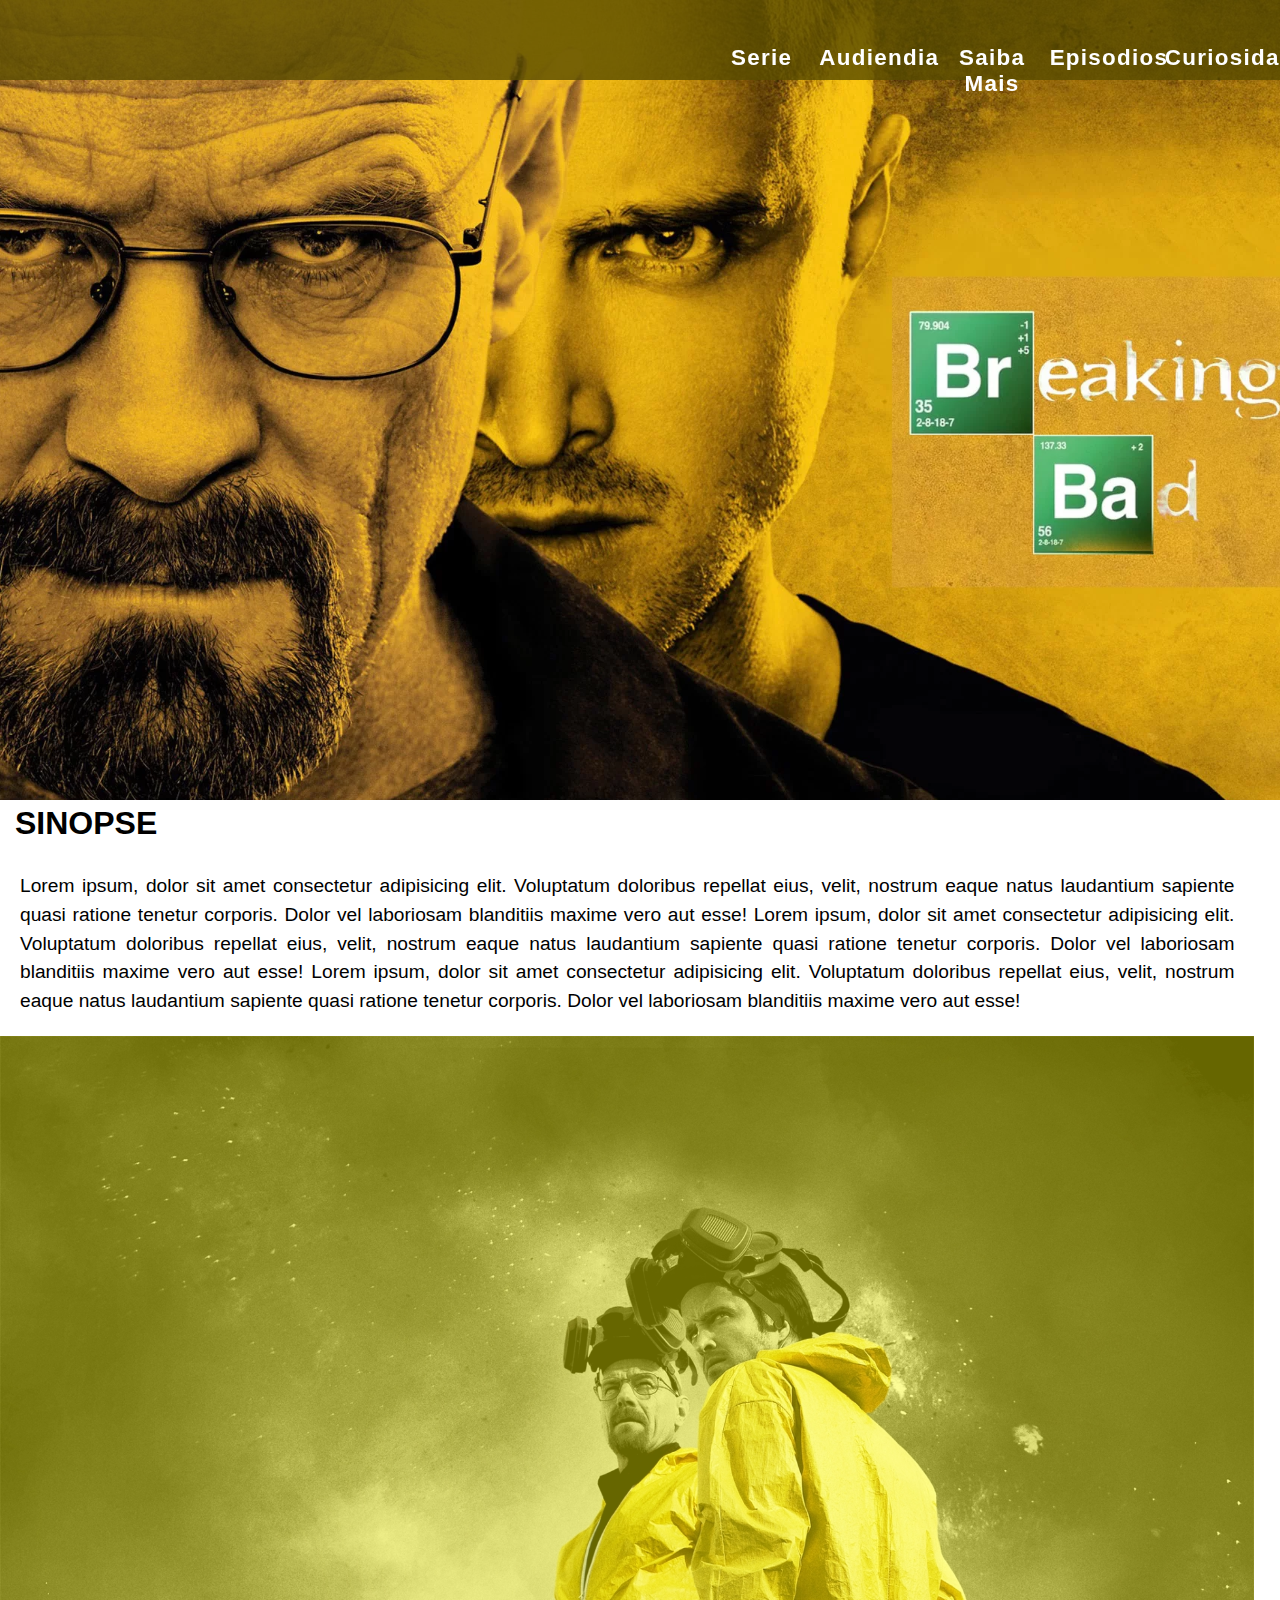
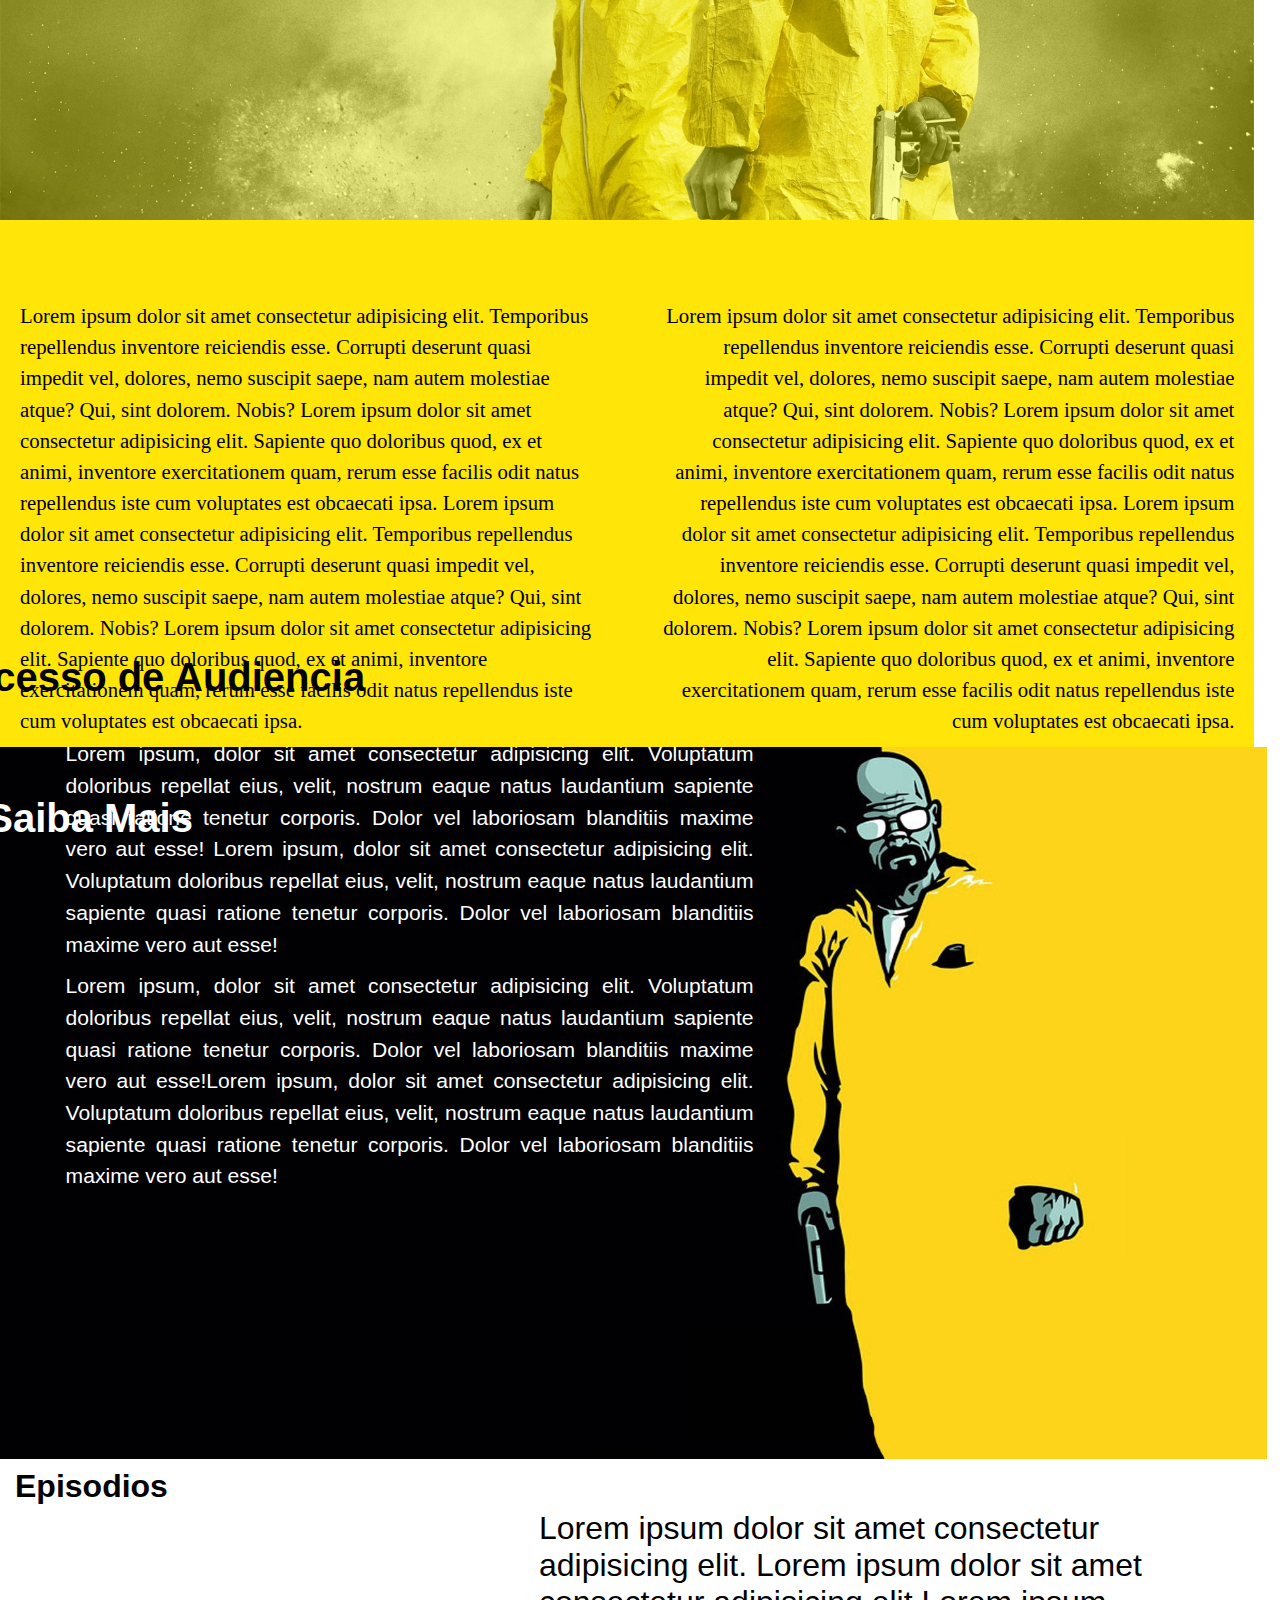
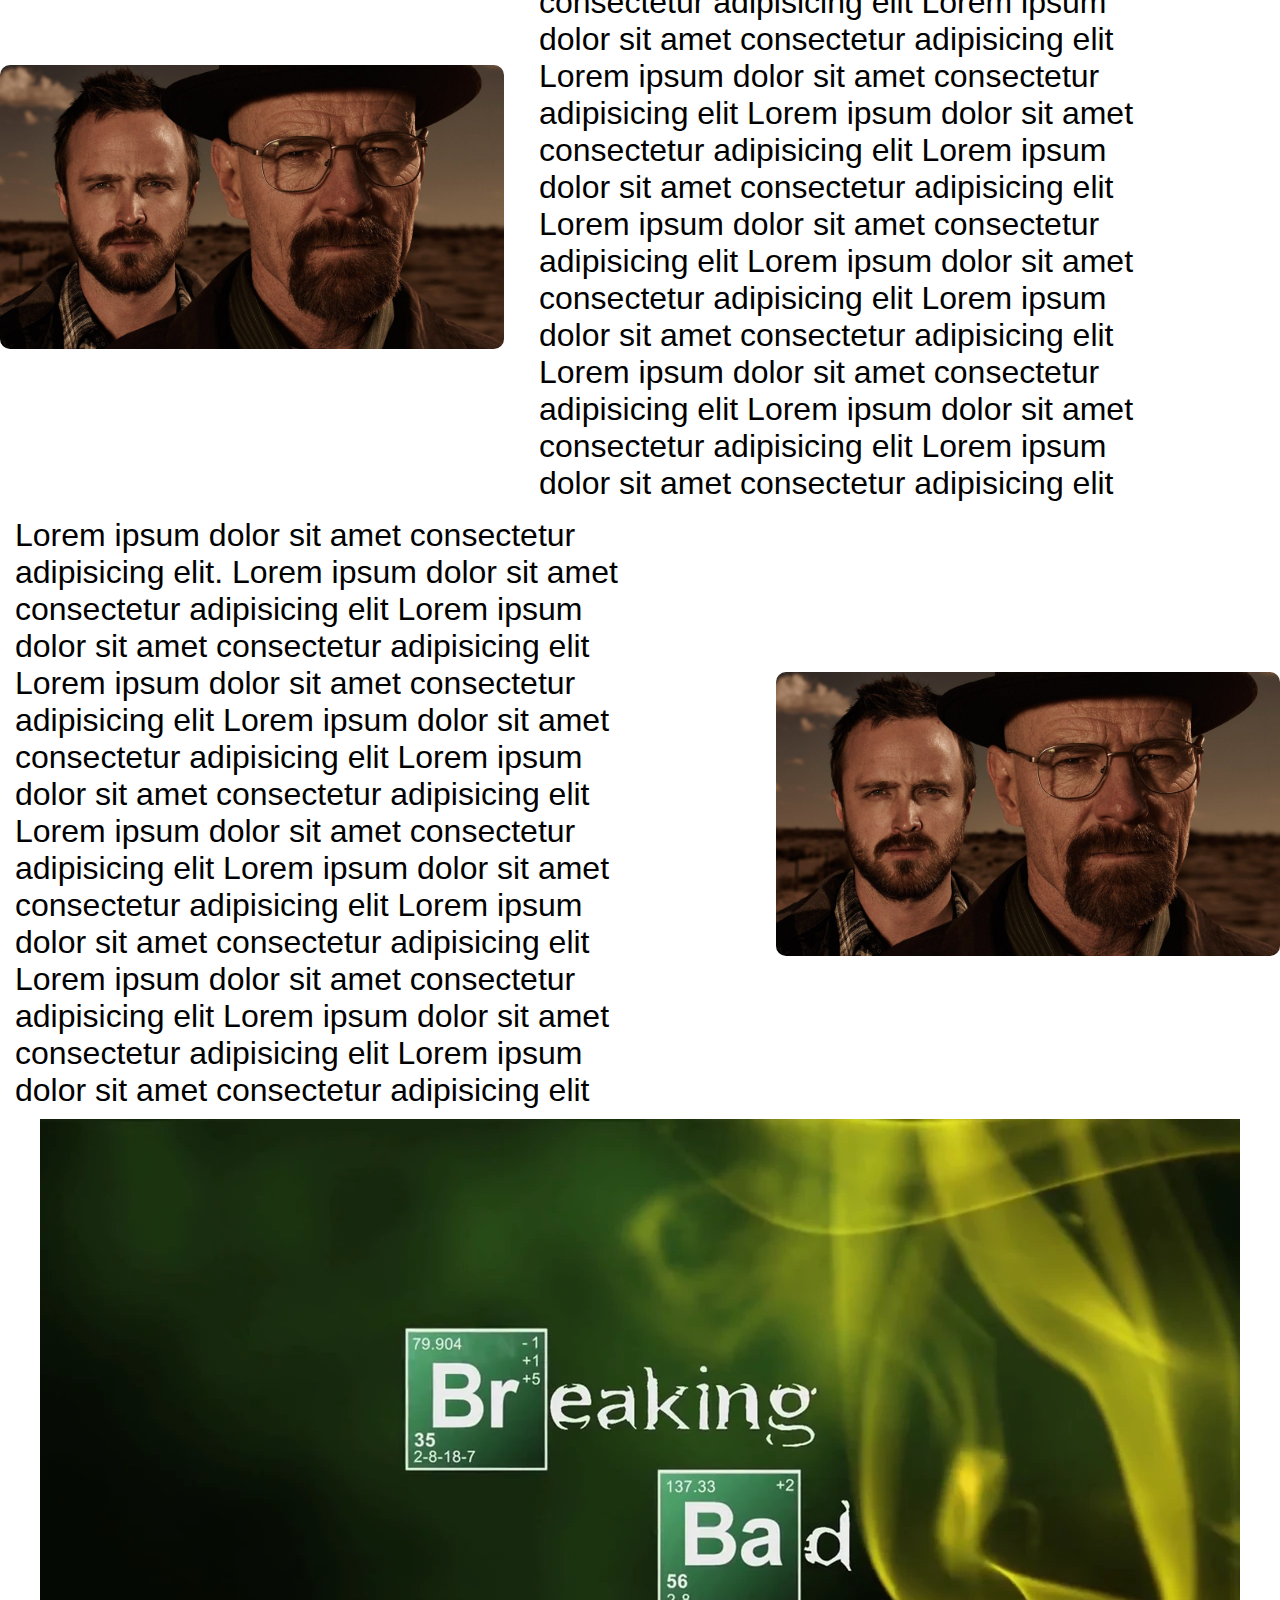
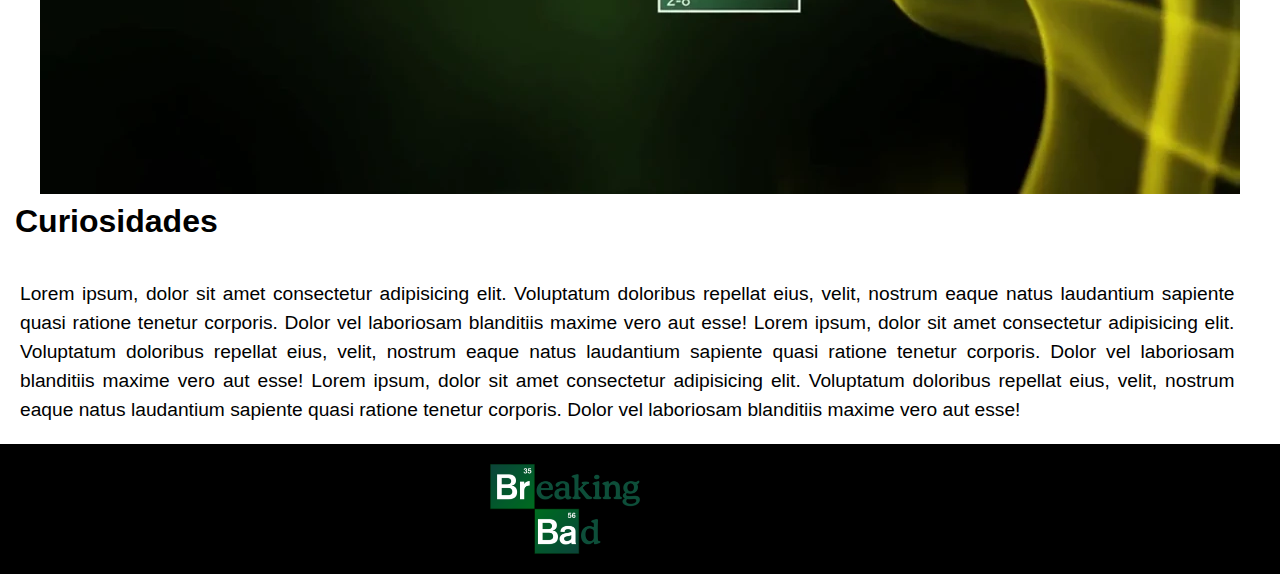
<file: BreakingBad-master/index.html>
<!DOCTYPE html>
<html lang="pt">
<head>
    <meta charset="UTF-8">
    <meta name="viewport" content="width=device-width, initial-scale=1.0">
    <title>BreakingBad</title>
    <link rel="stylesheet" href="style/style.css">
</head>
<body>
    <header>
        <nav id="menu">
            <ul>
                <li><a href="#Curiosidades">Curiosidades</a></li>
                <li><a href="#Episodios">Episodios</a></li>
                <li><a href="#SaibaMais">Saiba Mais</a></li>
                <li><a href="#Audiendia">Audiendia</a></li>
                <li><a href="#Serie">Serie</a></li>
                
            </ul>
        </nav>
    </header>

    <main>
        <section id="Serie">
            <h2 class="section-titulo-Sinopse">Sinopse</h2>
            <div class="texto-container">
                <p class="texto-padrao">
                    Lorem ipsum, dolor sit amet consectetur adipisicing elit. Voluptatum doloribus repellat eius, velit, nostrum eaque natus laudantium sapiente quasi ratione tenetur corporis. Dolor vel laboriosam blanditiis maxime vero aut esse! Lorem ipsum, dolor sit amet consectetur adipisicing elit. Voluptatum doloribus repellat eius, velit, nostrum eaque natus laudantium sapiente quasi ratione tenetur corporis. Dolor vel laboriosam blanditiis maxime vero aut esse! Lorem ipsum, dolor sit amet consectetur adipisicing elit. Voluptatum doloribus repellat eius, velit, nostrum eaque natus laudantium sapiente quasi ratione tenetur corporis. Dolor vel laboriosam blanditiis maxime vero aut esse!
                </p>
            </div>
        </section>

        <section>
            
            <div class="imagemSucesso">
                <figure>
                    <img src="../BreakingBad-master/img/imagens/0f60adab26078bb90beb0d0c9c5dd218.jpeg" alt="sucesso_audiencia">
                </figure>
            </div>
            
            <div class="textoSucessoAud" id="Audiendia">
                <h2 class="section-titulo3">Sucesso de Audiencia</h2>
                <div class="containerSucesso">
                    <p class="textoSucesso1">
                        Lorem ipsum dolor sit amet consectetur adipisicing elit. Temporibus repellendus inventore reiciendis esse. Corrupti deserunt quasi impedit vel, dolores, nemo suscipit saepe, nam autem molestiae atque? Qui, sint dolorem. Nobis?
                
                        Lorem ipsum dolor sit amet consectetur adipisicing elit. Sapiente quo doloribus quod, ex et animi, inventore exercitationem quam, rerum esse facilis odit natus repellendus iste cum voluptates est obcaecati ipsa.
                        Lorem ipsum dolor sit amet consectetur adipisicing elit. Temporibus repellendus inventore reiciendis esse. Corrupti deserunt quasi impedit vel, dolores, nemo suscipit saepe, nam autem molestiae atque? Qui, sint dolorem. Nobis?
                
                        Lorem ipsum dolor sit amet consectetur adipisicing elit. Sapiente quo doloribus quod, ex et animi, inventore exercitationem quam, rerum esse facilis odit natus repellendus iste cum voluptates est obcaecati ipsa.
                    </p>
                    <p class="textoSucesso2">
                        Lorem ipsum dolor sit amet consectetur adipisicing elit. Temporibus repellendus inventore reiciendis esse. Corrupti deserunt quasi impedit vel, dolores, nemo suscipit saepe, nam autem molestiae atque? Qui, sint dolorem. Nobis?
                
                        Lorem ipsum dolor sit amet consectetur adipisicing elit. Sapiente quo doloribus quod, ex et animi, inventore exercitationem quam, rerum esse facilis odit natus repellendus iste cum voluptates est obcaecati ipsa.
                        Lorem ipsum dolor sit amet consectetur adipisicing elit. Temporibus repellendus inventore reiciendis esse. Corrupti deserunt quasi impedit vel, dolores, nemo suscipit saepe, nam autem molestiae atque? Qui, sint dolorem. Nobis?
                
                        Lorem ipsum dolor sit amet consectetur adipisicing elit. Sapiente quo doloribus quod, ex et animi, inventore exercitationem quam, rerum esse facilis odit natus repellendus iste cum voluptates est obcaecati ipsa.
                    </p>
                </div>
            </div>
        </section>
        
        <section id="SaibaMais">
            <div class="imagemSaibaMais">
                <figure>
                    <img src="../BreakingBad-master/img/imagens/cartoon-breaking-bad-walter-9tng3z9qby0hppi6.jpg" alt="Imagem Breaking Bad">
                    <h2 class="section-titulo2">Saiba Mais</h2>
                    <div class="texto-container2">
                        <p class="texto-padrao">
                            Lorem ipsum, dolor sit amet consectetur adipisicing elit. Voluptatum doloribus repellat eius, velit, nostrum eaque natus laudantium sapiente quasi ratione tenetur corporis. Dolor vel laboriosam blanditiis maxime vero aut esse! Lorem ipsum, dolor sit amet consectetur adipisicing elit. Voluptatum doloribus repellat eius, velit, nostrum eaque natus laudantium sapiente quasi ratione tenetur corporis. Dolor vel laboriosam blanditiis maxime vero aut esse!
                        </p>
                        <p class="texto-padrao">
                            Lorem ipsum, dolor sit amet consectetur adipisicing elit. Voluptatum doloribus repellat eius, velit, nostrum eaque natus laudantium sapiente quasi ratione tenetur corporis. Dolor vel laboriosam blanditiis maxime vero aut esse!Lorem ipsum, dolor sit amet consectetur adipisicing elit. Voluptatum doloribus repellat eius, velit, nostrum eaque natus laudantium sapiente quasi ratione tenetur corporis. Dolor vel laboriosam blanditiis maxime vero aut esse!
                        </p>
                    </div>
                </figure>
            </div>
            <section id="Episodios">
                <div class="Episodios">
                    <h2 class="section-titulo-Ep">Episodios</h2>
                    
                    <!-- 01 -->
                    <div class="imagemEpisodio1">
                        <figure>
                            <img src="img/imagens/breaking-bad.jpg" alt="Episódio 1">
                        </figure>
                        <div class="foto-episodios1">
                            
                            <p class="texto-padrao1">
                                Lorem ipsum dolor sit amet consectetur adipisicing elit. Lorem ipsum dolor sit amet consectetur adipisicing elit Lorem ipsum dolor sit amet consectetur adipisicing elit Lorem ipsum dolor sit amet consectetur adipisicing elit Lorem ipsum dolor sit amet consectetur adipisicing elit Lorem ipsum dolor sit amet consectetur adipisicing elit Lorem ipsum dolor sit amet consectetur adipisicing elit Lorem ipsum dolor sit amet consectetur adipisicing elit Lorem ipsum dolor sit amet consectetur adipisicing elit Lorem ipsum dolor sit amet consectetur adipisicing elit Lorem ipsum dolor sit amet consectetur adipisicing elit Lorem ipsum dolor sit amet consectetur adipisicing elit
                            </p>
                        </div>
                    </div>
            
                    <!-- Unidade 02 -->
                    <div class="caixa-episodios2">
                        <div class="endereco-unidade">
                            
                            <p class="texto-padrao2">
                                Lorem ipsum dolor sit amet consectetur adipisicing elit. Lorem ipsum dolor sit amet consectetur adipisicing elit Lorem ipsum dolor sit amet consectetur adipisicing elit Lorem ipsum dolor sit amet consectetur adipisicing elit Lorem ipsum dolor sit amet consectetur adipisicing elit Lorem ipsum dolor sit amet consectetur adipisicing elit Lorem ipsum dolor sit amet consectetur adipisicing elit Lorem ipsum dolor sit amet consectetur adipisicing elit Lorem ipsum dolor sit amet consectetur adipisicing elit Lorem ipsum dolor sit amet consectetur adipisicing elit Lorem ipsum dolor sit amet consectetur adipisicing elit Lorem ipsum dolor sit amet consectetur adipisicing elit
                            </p>
                        </div>
                        <div class="foto-episodios2">
                            <figure>
                                <img src="img/imagens/breaking-bad.jpg" alt="Episódio 2">
                            </figure>
                        </div>
                    </div>
                </div>
            </section>

        <section>
            <div class="imagemAvulsa">
                <figure>
                    <img src="img/imagens/Logo_breaking_bad.webp" alt="">
                </figure>
            </div>
        </section>

        <section id="Curiosidades">
            <h2 class="section-titulo-Curiosidade">Curiosidades</h2>
            <div class="textoSinopse">
                <div class="texto-container">
                    <p class="texto-padrao">
                        Lorem ipsum, dolor sit amet consectetur adipisicing elit. Voluptatum doloribus repellat eius, velit, nostrum eaque natus laudantium sapiente quasi ratione tenetur corporis. Dolor vel laboriosam blanditiis maxime vero aut esse! Lorem ipsum, dolor sit amet consectetur adipisicing elit. Voluptatum doloribus repellat eius, velit, nostrum eaque natus laudantium sapiente quasi ratione tenetur corporis. Dolor vel laboriosam blanditiis maxime vero aut esse! Lorem ipsum, dolor sit amet consectetur adipisicing elit. Voluptatum doloribus repellat eius, velit, nostrum eaque natus laudantium sapiente quasi ratione tenetur corporis. Dolor vel laboriosam blanditiis maxime vero aut esse!
                    </p>
                </div>
            </div>
           <div class="fundoPreto">
            <div class="imagemCuriosidade">
                <figure>
                    <img src="img/imagens/Breaking_Bad_logo.svg.png" alt="imagem_sinopse">
                </figure>
            </div>
           </div>
           
        </section>
    </main>
</body>
</html>
</file>
<file: BreakingBad-master/style/style.css>
*{
    margin: 0px;
    padding: 0px;
    box-sizing: border-box;
}

header{
    width: 100%;
    height: 800px;
    background-image: url(../img/imagens/menu_breaking-bad.webp);
    background-repeat: no-repeat;
    background-position: center;
    background-size: cover;
    background-attachment: fixed;
}

#menu {
    width: 100%;
    height: 80px;
    background-color: rgba(88, 75, 0, 0.808);
    position: fixed;
    z-index: 999;
}

#menu ul{
    width: 45%;
    height: inherit; 
    margin-left: auto;
}

#menu ul li a {
    color: #ffffff; 
    text-decoration: none; 
    display: block; 
    transition: color 0.5s; 
}

#menu ul li{
    width: 20%;
    letter-spacing: 1.3px;
    list-style: none;
    float: right; 
    font-family: arial;
    font-size: 1.4em;
    text-align: center;
    padding-top: 45px;
    font-weight: bold;
}

#menu ul li:hover a {
    color: #000000; 
}

#menu ul li:hover{
    cursor: pointer;
    background-color: #ffe608;
    transition: 1s;
}

/*-------------------------------------------------------------------------------*/

main{
    width: 100%;
    background-color: #ffffff;
    min-height: 100px;
    height: auto;       
    overflow: hidden;   
    margin-left: auto;
    margin-right: auto; 
}

.section-titulo-Sinopse {
    width: 99%;
    font-family: Arial, Helvetica, sans-serif;
    font-size: 2em;
    font-weight: bold;
    padding-top: 5px;
    padding-left: 15px;
    text-transform: uppercase;
    margin-bottom: 0px; 
}

.texto-container {
    display: flex;
    flex-direction: column;
    padding-left: 70px;
    width: 98%;
    padding: 20px;

}

.texto-padrao {
    font-family: Verdana, Geneva, sans-serif;
    font-size: 1.2em;
    text-align: justify;
    line-height: 1.5;
    margin-top: 10px; 
}

/*-------------------------SAIBA MAIS-----------------------------------------*/

.imagemSaibaMais {
    position: relative;
    display: inline-block;
    width: 100%;
    max-width: 2000px;
    overflow: hidden;
}

.imagemSaibaMais img {
    width: 99%;
    height: auto;
    display: block;
}

.section-titulo2 {
    position: absolute;
    top: 10%;
    left: 7%;
    transform: translate(-50%, -50%);
    color: white;
    font-family: Arial, Helvetica, sans-serif;
    font-size: 2.5em;
    font-weight: bold;
    text-align: center;
    z-index: 2; 
}

.texto-container2 {
    position: absolute;
    top: 30%;
    left: 32%;
    transform: translate(-50%, -50%);
    color: white;
    font-family: Verdana, Geneva, sans-serif;
    font-size: 1.1em;
    text-align: center;
    padding: 40px;
    word-wrap: break-word; 
    white-space: normal; 
    max-width: 60%;
    z-index: 2; 
}

/*-----------------------------SUCESSO-------------------------------------*/

.imagemSucesso {
    position: relative;
    display: inline-block;
    width: 98%;
    max-width: 1000px;
    overflow: hidden;justify-content: center; 
    align-items: center; 
    height: auto; 
    max-width: 800%; 
    display: block;
}
.imagemSucesso img {
    width: 100%;
    height: auto;
    display: block;
    
}


.imagemSucesso::before {
    content: '';
    position: absolute;
    top: 0;
    left: 0;
    width: 100%;
    height: 100%;
    background-color: rgba(255, 255, 0, 0.4);
    pointer-events: none; 
    transition: background-color 0.3s ease; 
    
}



.section-titulo3 {
    position: absolute;
    top: 253%;
    left: 12%;
    transform: translate(-50%, -50%);
    color: rgb(0, 0, 0);
    font-family: Arial, Helvetica, sans-serif;
    font-size: 2.5em;
    font-weight: bold;
    text-align: center;
    z-index: 2; 
}

.textoSucessoAud{
    background-color: #ffe608;
    height: 100%;
    width: 98%;
}



.containerSucesso {
    display: flex;
    justify-content: space-between;
    align-items: flex-start; 
    gap: 20px; 
}

.textoSucesso1,
.textoSucesso2 {
    margin-top: 70px;
    text-align: center;
    font-size: 1.3em;
    min-height: 100px;
    height: auto;
    overflow: hidden;
    line-height: 1.5;
    padding: 10px 20px;
    width: 50%;
}

.textoSucesso1 {
    text-align: left;
}

.textoSucesso2 {
    text-align: right;
}

/*--------------------------EPISODIO----------------------------------------*/

.section-titulo-Ep{
    width: 99%;
    font-family: Arial, Helvetica, sans-serif;
    font-size: 2em;
    font-weight: bold;
    padding-top: 5px;
    padding-left: 15px;
    margin-bottom: 0px; 
}

.episodios {
    display: flex;
    flex-direction: column;
    gap: 20px;
    padding: 20px;
}

.imagemEpisodio1,
.caixa-episodios2 {
    display: flex;
    align-items: center;
    justify-content: space-between;
    gap: 20px;
}

/* Imagem à esquerda */
.imagemEpisodio1 figure {
    margin: 0;
    width: 40%;
}

.imagemEpisodio1 img {
    width: 100%;
    height: auto;
    border-radius: 10px;
}

.foto-episodios1 {
    width: 60%;
}

.foto-episodios2 {
    margin: 0;
    width: 40%;
    order: 2;
}

.foto-episodios2 img {
    width: 100%;
    height: auto;
    border-radius: 10px;
}

.endereco-unidade {
    width: 60%;
    order: 1;
}

.texto-padrao1,.texto-padrao2{
    width: 85%;
    font-family: Arial, Helvetica, sans-serif;
    font-size: 2em;
    padding-top: 5px;
    padding-left: 15px;
    margin-bottom: 10px;
}

/*------------------------------------------------------------------*/

.imagemAvulsa{
    display: flex;
    justify-content: center; 
    align-items: center; 
}
/*--------------------------CURIOSIDADES----------------------------------------*/

.section-titulo-Curiosidade {
    width: 100%;
    font-family: Arial, Helvetica, sans-serif;
    font-size: 2em;
    font-weight: bold;
    padding-top: 5px;
    padding-left: 15px;
    margin-bottom: 10px; 
}
.imagemCuriosidade {
    display: flex;
    justify-content: center; 
    align-items: center; 
    padding: 20px; 
}

.imagemCuriosidade img {
    width: 50%; 
    height: auto;
    max-width: 300px;
    display: block;
}

.fundoPreto{
    background-color: #000000;
}
</file>
